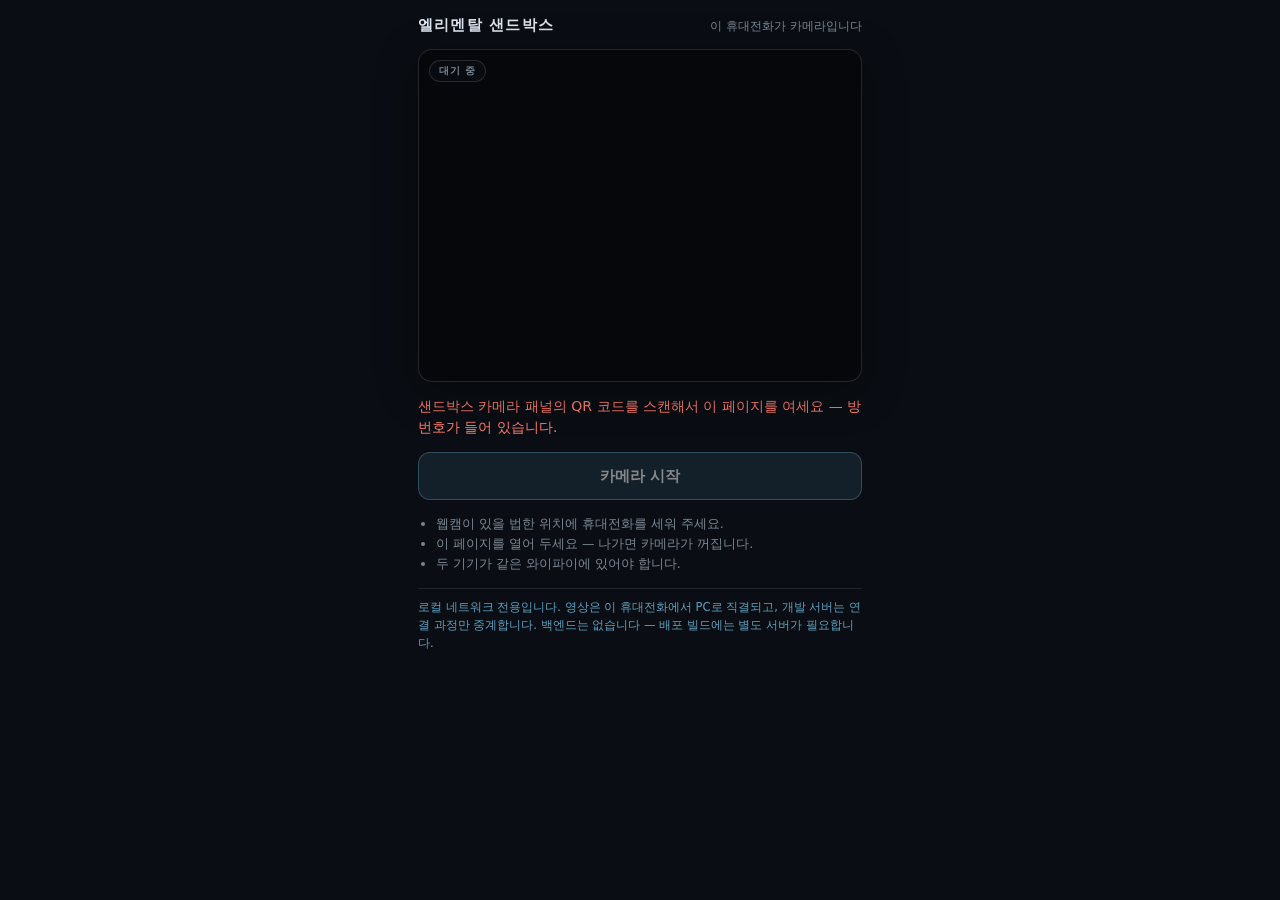
<file: phone.html>
<!DOCTYPE html>
<html lang="ko">
  <head>
    <meta charset="UTF-8" />
    <meta name="viewport" content="width=device-width, initial-scale=1.0, viewport-fit=cover" />
    <meta name="theme-color" content="#0a0e14" />
    <title>엘리멘탈 샌드박스 — 휴대전화 카메라</title>
    <!--
      The phone end of "use my phone as the camera". Opened by scanning the
      QR code in the sandbox's camera panel; streams this phone's camera to
      the desktop over WebRTC. Dev server only — it is not a build input and
      does not ship. See tools/vite-plugin-phone-camera.js.
    -->
    <link rel="stylesheet" href="./src/phone/phone.css" />
  </head>
  <body>
    <main class="phone" data-phone>
      <header class="phone__head">
        <h1 class="phone__title">엘리멘탈 샌드박스</h1>
        <p class="phone__sub">이 휴대전화가 카메라입니다</p>
      </header>

      <div class="phone__frame" data-frame>
        <video class="phone__video" data-video autoplay muted playsinline></video>
        <div class="phone__badge" data-badge>대기 중</div>
      </div>

      <p class="phone__status" data-status>확인 중…</p>

      <div class="phone__controls">
        <button type="button" class="phone__btn phone__btn--primary" data-start>카메라 시작</button>
        <button type="button" class="phone__btn" data-flip hidden>카메라 전환</button>
        <button type="button" class="phone__btn phone__btn--stop" data-stop hidden>정지</button>
      </div>

      <ul class="phone__tips">
        <li>웹캠이 있을 법한 위치에 휴대전화를 세워 주세요.</li>
        <li>이 페이지를 열어 두세요 — 나가면 카메라가 꺼집니다.</li>
        <li>두 기기가 같은 와이파이에 있어야 합니다.</li>
      </ul>

      <footer class="phone__foot">
        로컬 네트워크 전용입니다. 영상은 이 휴대전화에서 PC로 직결되고,
        개발 서버는 연결 과정만 중계합니다. 백엔드는 없습니다 — 배포 빌드에는
        별도 서버가 필요합니다.
      </footer>
    </main>

    <script type="module" src="./src/phone/main.js"></script>
  </body>
</html>
</file>
<file: src/phone/phone.css>
/*
 * The phone page. One column, thumb-sized controls, and the same palette as
 * the sandbox's HUD so it reads as part of the same thing.
 */

:root {
  --ui-bg: #0a0e14;
  --ui-panel: rgba(255, 255, 255, 0.05);
  --ui-border: rgba(255, 255, 255, 0.12);
  --ui-text: rgba(238, 245, 255, 0.92);
  --ui-text-dim: rgba(197, 214, 232, 0.6);
  --ui-accent: #7fd6ff;
  --ui-live: #9dff2b;
  --ui-warn: #ffc46a;
  --ui-error: #ff7a6a;
  --ui-radius: 14px;
  --ui-font: 'Inter', 'Segoe UI', system-ui, -apple-system, sans-serif;
}

* {
  box-sizing: border-box;
}

html,
body {
  margin: 0;
  min-height: 100%;
  background: var(--ui-bg);
  color: var(--ui-text);
  font-family: var(--ui-font);
  -webkit-text-size-adjust: 100%;
}

.phone {
  max-width: 480px;
  margin: 0 auto;
  padding: calc(16px + env(safe-area-inset-top)) 18px calc(20px + env(safe-area-inset-bottom));
  display: flex;
  flex-direction: column;
  gap: 14px;
}

.phone__head {
  display: flex;
  align-items: baseline;
  justify-content: space-between;
  gap: 10px;
}

.phone__title {
  margin: 0;
  font-size: 15px;
  font-weight: 600;
  letter-spacing: 0.08em;
  text-transform: uppercase;
}

.phone__sub {
  margin: 0;
  font-size: 12px;
  color: var(--ui-text-dim);
}

/* Reshaped to the camera's frame by main.js; a portrait one is narrowed and
 * centred so the controls stay above the fold. */
.phone__frame {
  position: relative;
  aspect-ratio: 4 / 3;
  border-radius: var(--ui-radius);
  overflow: hidden;
  background: #05070a;
  border: 1px solid var(--ui-border);
  box-shadow: 0 10px 40px rgba(0, 0, 0, 0.45);
}

.phone__video {
  display: block;
  width: 100%;
  height: 100%;
  object-fit: cover;
}

.phone__frame.is-portrait {
  margin: 0 auto;
}

/* A selfie preview is mirrored, as every camera app does; the stream sent to
 * the desktop is not — the tracker expects the raw frame either way. */
.phone__frame.is-mirrored .phone__video {
  transform: scaleX(-1);
}

.phone__badge {
  position: absolute;
  top: 10px;
  left: 10px;
  padding: 3px 9px;
  border-radius: 999px;
  background: rgba(10, 14, 20, 0.7);
  border: 1px solid var(--ui-border);
  font-size: 10px;
  font-weight: 600;
  letter-spacing: 0.08em;
  text-transform: uppercase;
  color: var(--ui-text-dim);
  backdrop-filter: blur(8px);
}

.phone__frame.is-live .phone__badge {
  color: var(--ui-live);
  border-color: rgba(157, 255, 43, 0.5);
}

.phone__frame.is-live {
  border-color: rgba(157, 255, 43, 0.5);
}

.phone__status {
  margin: 0;
  min-height: 1.5em;
  font-size: 14px;
  line-height: 1.5;
}

.phone__status[data-kind='warn'] {
  color: var(--ui-warn);
}

.phone__status[data-kind='error'] {
  color: var(--ui-error);
}

.phone__status[data-kind='live'] {
  color: var(--ui-live);
}

.phone__controls {
  display: flex;
  gap: 10px;
}

.phone__btn {
  flex: 1;
  min-height: 48px;
  padding: 10px 14px;
  border-radius: 12px;
  border: 1px solid var(--ui-border);
  background: var(--ui-panel);
  color: var(--ui-text);
  font: inherit;
  font-size: 15px;
  font-weight: 600;
  cursor: pointer;
  touch-action: manipulation;
}

.phone__btn:active {
  background: rgba(255, 255, 255, 0.12);
}

.phone__btn--primary {
  background: rgba(127, 214, 255, 0.18);
  border-color: rgba(127, 214, 255, 0.55);
  color: #fff;
}

.phone__btn--stop {
  background: rgba(255, 122, 106, 0.14);
  border-color: rgba(255, 122, 106, 0.5);
}

.phone__btn[disabled] {
  opacity: 0.5;
  cursor: default;
}

.phone__tips {
  margin: 0;
  padding: 0 0 0 18px;
  font-size: 12.5px;
  line-height: 1.6;
  color: var(--ui-text-dim);
}

.phone__foot {
  padding-top: 10px;
  border-top: 1px solid var(--ui-border);
  font-size: 11.5px;
  line-height: 1.55;
  color: var(--ui-accent);
  opacity: 0.72;
}
</file>
